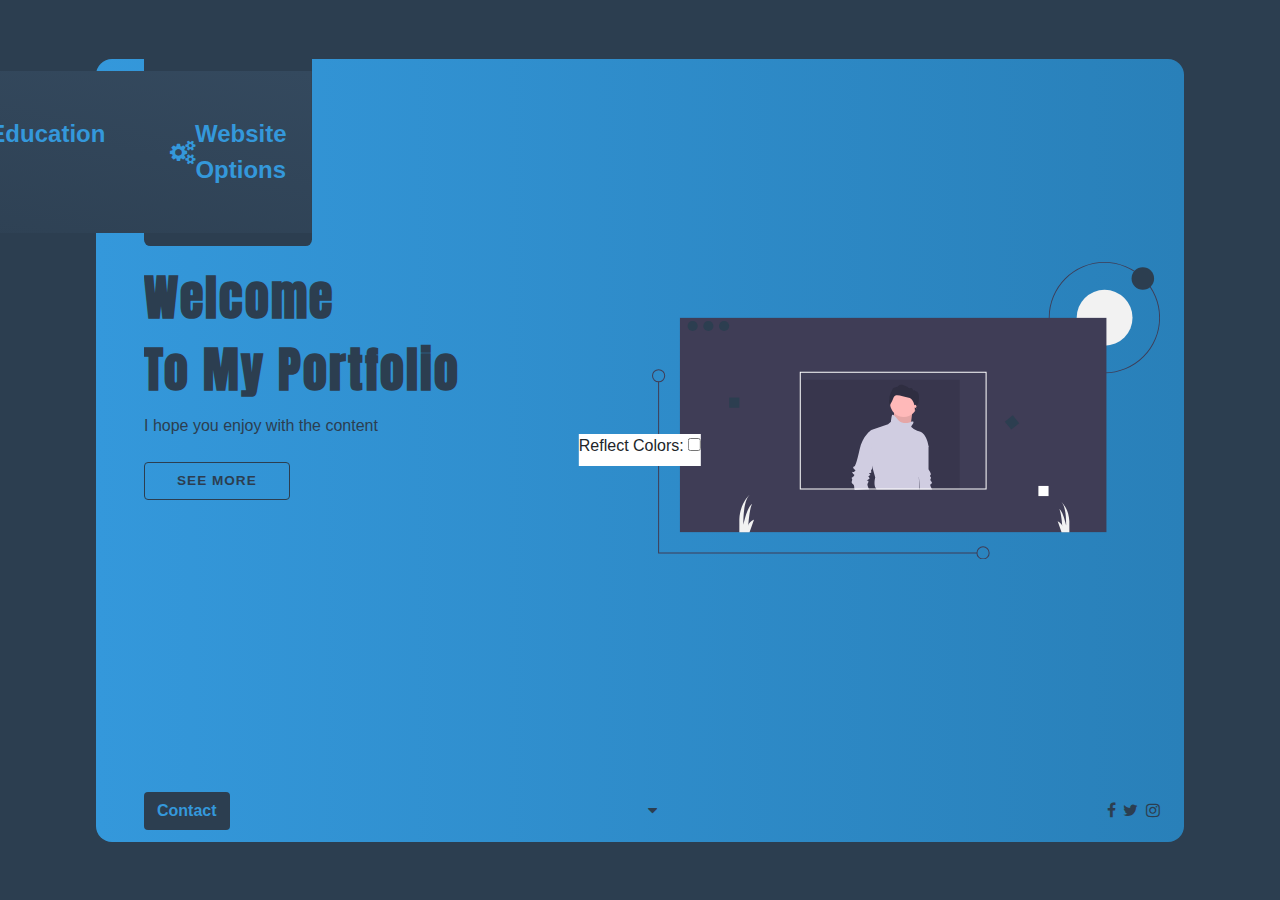
<file: index.html>
<!DOCTYPE html>
<html lang="en">
    <head>
        <meta charset="UTF-8" />
        <meta name="viewport" content="width=device-width, initial-scale=1.0" />
        <title>Home</title>
        <link rel="icon" href="./images/favicon.png" />
        <link
            href="https://fonts.googleapis.com/css2?family=Luckiest+Guy&display=swap"
            rel="stylesheet"
        />
        <link
            href="https://fonts.googleapis.com/css2?family=Abril+Fatface&display=swap"
            rel="stylesheet"
        />
        <link
            rel="stylesheet"
            href="https://stackpath.bootstrapcdn.com/font-awesome/4.7.0/css/font-awesome.min.css"
        />
        <link
            href="https://stackpath.bootstrapcdn.com/bootstrap/4.5.0/css/bootstrap.min.css"
            rel="stylesheet"
        />
        <link rel="stylesheet" href="./css/global.css" />
        <link rel="stylesheet" href="./css/index.css" />
    </head>
    <body>
        <div class="wrapper">
            <main class="main">
                <section class="options options--show" style="transform: translate(-50%, -50%);">
                    <div class="options__wrapper">
                        <form>
                            <label for="reflect-colors">Reflect Colors: </label>
                            <input id="reflect-colors" type="checkbox">
                        </form>
                    </div>
                </section>
                <header class="main__header">
                    <div class="header__wrapper">
                        <a href="index.html" class="header__title-wrapper">
                            <span class="header__logo">
                                P
                            </span>
                            <h2 class="header__headline text-center">
                                portfolio
                            </h2>
                        </a>
                        <nav id="nav" class="header__nav nav">
                            <ul
                                class="nav__list d-flex flex-column flex-md-row justify-content-md-end"
                            >
                                <li class="nav__item">
                                    <a class="nav__link" href="index.html">
                                        <i class="fa fa-home"></i>
                                        <span>Home</span>
                                    </a>
                                </li>
                                <li class="nav__item">
                                    <a
                                        class="nav__link"
                                        href="./html/about.html"
                                    >
                                        <i class="fa fa-info-circle"></i
                                        ><span>About us</span></a
                                    >
                                </li>
                                <li class="nav__item">
                                    <a
                                        class="nav__link"
                                        href="./html/skills.html"
                                    >
                                        <i class="fa fa-star"></i>
                                        <span>Skills</span>
                                    </a>
                                </li>
                                <li class="nav__item">
                                    <a
                                        class="nav__link"
                                        href="./html/education.html"
                                        >
                                        <i class="fa fa-graduation-cap"></i><span>Education</span></a></a
                                    >
                                </li>
                                <li class="nav__item">
                                    <a
                                        id="config-btn"
                                        class="nav__link"
                                        href="#"
                                        >
                                        <i class="fa fa-cogs"></i><span>Website Options</span>
                                    </a>
                                </li>
                            </ul>
                        </nav>
                        <button
                            id="nav-toggler"
                            class="header__nav-toggler btn d-md-none"
                        >
                            <i class="nav-toggler__icon fa fa-bars"></i>
                        </button>
                    </div>
                </header>
                <div class="main__content">
                    <section
                        id="landing-section"
                        class="content__section position-relative section-top--active pt-3"
                    >
                        <div class="landing__container">
                            <div
                                class="row no-gutters row-cols-1 row-cols-md-2"
                            >
                                <div
                                    class="landing__section text-center text-md-left"
                                >
                                    <div class="mb-4">
                                        <h1
                                            class="landing__title text-capitalize"
                                        >
                                            Welcome<br />to my portfolio
                                        </h1>
                                        <p class="landing__text">
                                            I hope you enjoy with the content
                                        </p>
                                    </div>
                                    <button class="landing__btn btn">
                                        <span class="btn__text">
                                            See More
                                        </span>
                                    </button>
                                </div>
                                <div class="landing__section d-none d-md-block">
                                    <div class="landing__svg">
                                        <svg
                                            xmlns="http://www.w3.org/2000/svg"
                                            id="portfolio-svg"
                                            data-name="Layer 1"
                                            width="100%"
                                            height="100%"
                                            viewBox="0 0 1168.75 684.51654"
                                            xmlns:xlink="http://www.w3.org/1999/xlink"
                                        >
                                            <title>portfolio_website</title>
                                            <path
                                                d="M1056.375,363.74173a128,128,0,1,1,128-128A128.14509,128.14509,0,0,1,1056.375,363.74173Zm0-254a126,126,0,1,0,126,126A126.1428,126.1428,0,0,0,1056.375,109.74173Z"
                                                transform="translate(-15.625 -107.74173)"
                                                fill="#3f3d56"
                                            ></path>
                                            <circle
                                                cx="1041.17934"
                                                cy="128.36733"
                                                r="64.27294"
                                                fill="#f2f2f2"
                                            ></circle>
                                            <rect
                                                x="64.2437"
                                                y="128.51654"
                                                width="981.17647"
                                                height="492.92437"
                                                fill="#3f3d56"
                                            ></rect>
                                            <rect
                                                x="339.90756"
                                                y="271.02074"
                                                width="367.94118"
                                                height="252.30252"
                                                opacity="0.1"
                                            ></rect>
                                            <circle
                                                cx="1129.14865"
                                                cy="38.0284"
                                                r="25.91651"
                                                fill="#2c3e50"
                                            ></circle>
                                            <circle
                                                cx="93.44538"
                                                cy="147.20561"
                                                r="11.68067"
                                                fill="#2c3e50"
                                            ></circle>
                                            <circle
                                                cx="129.65546"
                                                cy="147.20561"
                                                r="11.68067"
                                                fill="#2c3e50"
                                            ></circle>
                                            <circle
                                                cx="165.86555"
                                                cy="147.20561"
                                                r="11.68067"
                                                fill="#2c3e50"
                                            ></circle>
                                            <rect
                                                x="177.54622"
                                                y="311.90309"
                                                width="23.36134"
                                                height="23.36134"
                                                fill="#2c3e50"
                                            ></rect>
                                            <rect
                                                x="888.89916"
                                                y="515.14679"
                                                width="23.36134"
                                                height="23.36134"
                                                fill="#fff"
                                            ></rect>
                                            <rect
                                                x="832.10399"
                                                y="465.19945"
                                                width="23.36134"
                                                height="23.36134"
                                                transform="translate(-127.75925 529.15786) rotate(-38.97687)"
                                                fill="#2c3e50"
                                            ></rect>
                                            <polygon
                                                points="747.563 670.5 14.017 670.5 14.017 275.693 16.353 275.693 16.353 668.164 747.563 668.164 747.563 670.5"
                                                fill="#3f3d56"
                                            ></polygon>
                                            <path
                                                d="M777.20483,792.25827a15.18488,15.18488,0,1,1,15.18488-15.18487A15.20245,15.20245,0,0,1,777.20483,792.25827Zm0-28.03361a12.84874,12.84874,0,1,0,12.84874,12.84874A12.86328,12.86328,0,0,0,777.20483,764.22466Z"
                                                transform="translate(-15.625 -107.74173)"
                                                fill="#3f3d56"
                                            ></path>
                                            <path
                                                d="M30.80987,384.60281a15.18488,15.18488,0,1,1,15.18488-15.18488A15.20172,15.20172,0,0,1,30.80987,384.60281Zm0-28.03362a12.84874,12.84874,0,1,0,12.84874,12.84874A12.86328,12.86328,0,0,0,30.80987,356.56919Z"
                                                transform="translate(-15.625 -107.74173)"
                                                fill="#3f3d56"
                                            ></path>
                                            <path
                                                d="M250.40651,699.981l-10.43083,29.20168H216.53256V699.39693c1.72872-37.36646,22.69554-54.93424,23.34966-55.47151-15.75722,15.1965-14.00512,67.73621-14.00512,67.73621,10.51261-45.55462,19.85714-46.72269,19.85714-46.72269-5.65347,8.4918-8.57364,47.11979-8.74881,49.526C237.68624,706.34694,250.40651,699.981,250.40651,699.981Z"
                                                transform="translate(-15.625 -107.74173)"
                                                fill="#f2f2f2"
                                            ></path>
                                            <path
                                                d="M975.77626,703.95234v25.2303H957.753l-8.84228-24.77473S958.99114,709.454,959.55179,715.89c-.14016-1.98573-2.45291-32.54234-6.93832-39.27042,0,0,7.41727.92275,15.75721,37.05106,0,0,1.37838-41.66494-11.10826-53.7194C957.788,660.38345,974.40964,674.30679,975.77626,703.95234Z"
                                                transform="translate(-15.625 -107.74173)"
                                                fill="#f2f2f2"
                                            ></path>
                                            <path
                                                d="M660.34,631.06H631.93l-.19-2.33-2.07-25.97v-.01l-2.15-27,13.11-55.69,11.14,11.14V584.27s6.55,9.83,5.24,12.45-2.62,2.62-1.31,4.58c1.31,1.97,2.62,3.28,1.31,4.59a4.92,4.92,0,0,0,0,5.9c1.31,1.31,3.93,3.27,1.96,5.24-1.96,1.96-4.58.65-1.96,7.86a23.00135,23.00135,0,0,0,1.8,3.84A25.502,25.502,0,0,0,660.34,631.06Z"
                                                transform="translate(-15.625 -107.74173)"
                                                fill="#d0cde1"
                                            ></path>
                                            <polygon
                                                points="557.189 343.847 553.258 383.159 593.225 389.056 596.173 366.452 599.122 343.847 557.189 343.847"
                                                fill="#ffb9b9"
                                            ></polygon>
                                            <polygon
                                                points="557.189 343.847 553.258 383.159 593.225 389.056 596.173 366.452 599.122 343.847 557.189 343.847"
                                                opacity="0.1"
                                            ></polygon>
                                            <circle
                                                cx="579.13804"
                                                cy="325.17394"
                                                r="31.44965"
                                                fill="#ffb9b9"
                                            ></circle>
                                            <path
                                                d="M515.29,631.06c-.11-.23-.23-.47-.35-.73-.23-.49-.48-1.02-.75-1.6-1.74-3.88-3.87-9.4-2.64-11.05,1.97-2.62,2.62-5.24,1.31-6.55s-5.24,1.31-1.31-1.97c3.93-3.27,5.24-1.31,3.93-5.24s-3.93-1.96-1.31-3.93c2.62-1.96,4.59-1.31,3.28-3.27-1.31-1.97-3.93-1.97-1.31-3.28s4.59,0,3.93-3.28c-.66-3.27-1.31-1.96,0-3.27.34-.34,1.53-3.64,3.12-8.35,4.45-13.31,11.95-37.86,11.95-38.83,0-1.31-10.48-42.58-10.48-42.58l-4.59-2.63s-20.31,13.76-26.86,44.56c-6.56,30.79-11.14,38.66-11.14,38.66s-6.55,1.31-1.97,5.89c4.59,4.59,4.59,3.93.66,6.55s-6.55-2.62-3.93,2.62c2.62,5.25,5.89,3.94,3.27,7.21-2.62,3.28-7.2,3.28-4.58,5.9s-2.62,8.52.65,11.14c3.28,2.62,4.59,3.27,4.59,7.86a24.2678,24.2678,0,0,0,.31,3.84,19.59679,19.59679,0,0,0,.48,2.33c.15.61.3,1.07.4,1.36Z"
                                                transform="translate(-15.625 -107.74173)"
                                                fill="#d0cde1"
                                            ></path>
                                            <polygon
                                                points="499.665 523.318 502.335 523.318 502.475 522.388 499.315 522.588 487.825 523.318 466.325 524.678 499.665 523.318"
                                                fill="#3f3d56"
                                            ></polygon>
                                            <path
                                                d="M529.24,603.27l-5.89-20.31-.16-4.42-3.12-84.04,38.66-13.75L565.28,475.5s1.31-15.07,3.28-16.38c.71-.47,1.85.08,3.36,1.36,2.65,2.25,6.45,6.74,11.05,11.75,7.21,7.86,22.28,6.55,26.86005,3.93a15.46778,15.46778,0,0,1,1.83-.91c3.29-1.36,4.72-.4,4.72-.4,3.28,2.62-4.58,11.14-4.58,11.14s2.62,5.89,19.65,11.79c17.04,5.9,20.32,33.42,20.32,33.42s-20.32,55.03-19.66,58.96c.56,3.37-1.76,10.59-2.44,12.59v.01c-.11.32-.18.51-.18.51l1.49,25.46.14,2.33H532.01a13.47767,13.47767,0,0,0-1.11-2.33c-.11-.18-.23-.37-.35-.56C524.66,618.99,529.24,603.27,529.24,603.27Z"
                                                transform="translate(-15.625 -107.74173)"
                                                fill="#d0cde1"
                                            ></path>
                                            <path
                                                d="M563.09532,436.94441s-3.26589-4.89882-2.00978-10.17448a30.83664,30.83664,0,0,0,.87928-9.16959s2.63783-8.54154,5.27565-13.31475,1.38172-6.783,9.672-8.29032,4.89882-12.30986,26.75511-.62805a6.40974,6.40974,0,0,0,6.65737,2.51222c4.522-.87928,6.15494,5.40126,6.15494,5.40126s3.01466-1.75855,4.14515.75367,9.19122-1.50778,9.19122,15.44968-9.17281,32.10485-9.17281,32.10485.67245-28.52449-14.27524-31.41354-31.02588-11.305-34.91981-.50244A82.35048,82.35048,0,0,1,563.09532,436.94441Z"
                                                transform="translate(-15.625 -107.74173)"
                                                fill="#2f2e41"
                                            ></path>
                                            <ellipse
                                                cx="605.34609"
                                                cy="332.05355"
                                                rx="2.9484"
                                                ry="3.93121"
                                                fill="#ffb9b9"
                                            ></ellipse>
                                            <path
                                                d="M355.53,360.07V631.06H785.38V360.07ZM783.05,628.73H357.87V362.41H783.05Z"
                                                transform="translate(-15.625 -107.74173)"
                                                fill="#fff"
                                            ></path>
                                        </svg>
                                    </div>
                                </div>
                            </div>
                        </div>
                    </section>
                    <section
                        id="features-section"
                        class="content__section features section-bottom--not-active text-center"
                    >
                        <header class="features__header">
                            <h2 class="features__headline">Features</h2>
                        </header>
                        <div class="features__slider">
                            <div id="slider" class="features__wrapper d-flex">
                                <div
                                    class="features__feature last-item-clone slider-items"
                                >
                                    <h3 class="feature__title">Hobbies</h3>
                                    <p class="feature__text">
                                        Gummies cake sweet roll. Marshmallow
                                        soufflé pie wafer cake pastry. Donut
                                        soufflé pie wafer croissant. Cake
                                        cupcake danish halvah oat cake cake
                                        toffee.
                                    </p>
                                </div>
                                <div class="features__feature slider-items">
                                    <h3 class="feature__title">Values</h3>
                                    <p class="feature__text">
                                        Gummies cake sweet roll. Marshmallow
                                        soufflé pie wafer cake pastry. Donut
                                        soufflé pie wafer croissant. Cake
                                        cupcake danish halvah oat cake cake
                                        toffee.
                                    </p>
                                </div>
                                <div class="features__feature slider-items">
                                    <h3 class="feature__title">Goals</h3>
                                    <p class="feature__text">
                                        Gummies cake sweet roll. Marshmallow
                                        soufflé pie wafer cake pastry. Donut
                                        soufflé pie wafer croissant. Cake
                                        cupcake danish halvah oat cake cake
                                        toffee.
                                    </p>
                                </div>
                                <div class="features__feature slider-items">
                                    <h3 class="feature__title">Hobbies</h3>
                                    <p class="feature__text">
                                        Gummies cake sweet roll. Marshmallow
                                        soufflé pie wafer cake pastry. Donut
                                        soufflé pie wafer croissant. Cake
                                        cupcake danish halvah oat cake cake
                                        toffee.
                                    </p>
                                </div>
                                <div
                                    class="features__feature first-item-clone slider-items"
                                >
                                    <h3 class="feature__title">Values</h3>
                                    <p class="feature__text">
                                        Gummies cake sweet roll. Marshmallow
                                        soufflé pie wafer cake pastry. Donut
                                        soufflé pie wafer croissant. Cake
                                        cupcake danish halvah oat cake cake
                                        toffee.
                                    </p>
                                </div>
                            </div>
                            <footer
                                class="slider__controler position-relative d-flex align-items-center justify-content-between"
                            >
                                <button id="prev" class="btn">
                                    <i class="fa fa-chevron-left"></i>
                                </button>
                                <ul
                                    id="paginations-container"
                                    class="d-flex position-center"
                                ></ul>
                                <button id="next" class="btn">
                                    <i class="fa fa-chevron-right"></i>
                                </button>
                            </footer>
                        </div>
                    </section>
                </div>
                <footer
                    class="main__footer position-relative d-flex align-items-center justify-content-between"
                >
                    <div class="footer__contact position-relative">
                        <div id="contact-overllay" class="contact__overllay">
                            <div class="overllay__container">
                                <div class="contact__form-wrapper">
                                    <form class="contact__form">
                                        <label for="name">name</label>
                                        <input id="name" type="name" />
                                        <br />
                                        <label for="email">email</label>
                                        <input id="email" type="email" />
                                        <br />
                                        <label for="message">message</label>
                                        <textarea
                                            id="message"
                                            cols="30"
                                            rows="10"
                                        ></textarea>
                                    </form>
                                </div>
                            </div>
                        </div>
                        <button
                            id="contact__open-btn"
                            class="contact__open-btn btn contact__btn--active"
                        >
                            Contact
                        </button>
                        <button
                            id="contact__close-btn"
                            class="contact__close-btn btn"
                        >
                            Back
                        </button>
                    </div>
                    <button
                        id="active-section-toggler"
                        class="active-section-toggler btn position-center"
                        data-active="#landing-section"
                        data-not-active="#features-section"
                    >
                        <i class="fa fa-caret-down"></i>
                    </button>
                    <div class="social-media">
                        <a href="https://www.facebook.com"
                            ><i class="fa fa-facebook social-media__icon"></i
                        ></a>
                        <a href="https://www.twitter.com"
                            ><i class="fa fa-twitter social-media__icon"></i
                        ></a>
                        <a href="https://www.instagram.com"
                            ><i class="fa fa-instagram social-media__icon"></i
                        ></a>
                    </div>
                </footer>
            </main>
            <div class="body__overllay"></div>
        </div>
        <script src="./js/index.js"></script>
    </body>
</html>
</file>
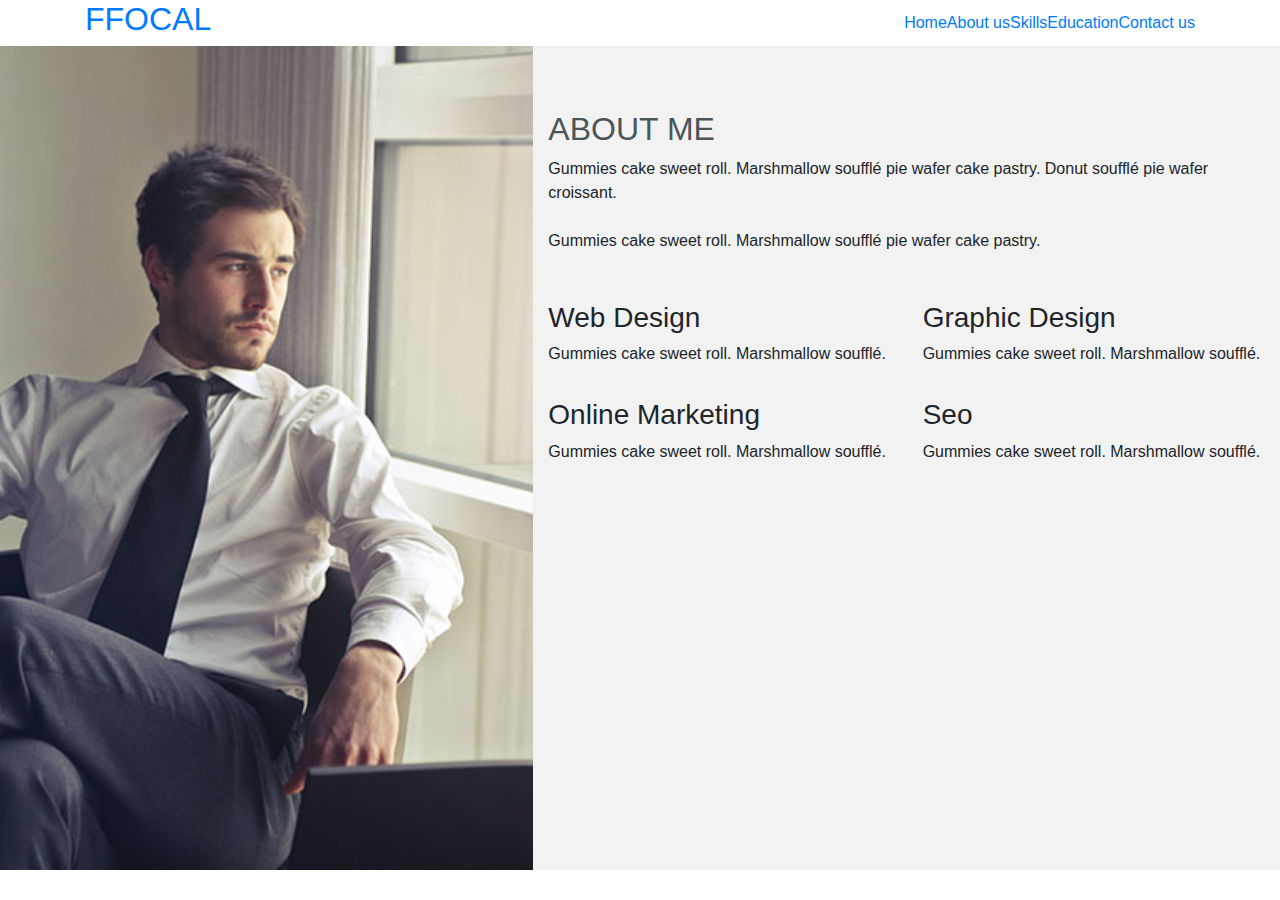
<file: html/about.html>
<!DOCTYPE html>
<html lang="en">
    <head>
        <meta charset="UTF-8" />
        <meta name="viewport" content="width=device-width, initial-scale=1.0" />
        <title>About</title>
        <link rel="icon" href="../images/favicon.png" />
        <link
            href="https://stackpath.bootstrapcdn.com/bootstrap/4.5.0/css/bootstrap.min.css"
            rel="stylesheet"
        />
        <link rel="stylesheet" href="../css/global.css" />
        <link rel="stylesheet" href="../css/about.css" />
    </head>
    <body>
        <nav class="main-nav">
            <div class="container">
                <div class="row align-items-center">
                    <h2 class="nav-title col-4">
                        <a href="../index.html">FFO<span>CAL</span></a>
                    </h2>
                    <ul
                        class="nav-list col-8 list-unstyled d-flex justify-content-end"
                    >
                        <li><a href="../index.html">Home</a></li>
                        <li><a href="about.html">About us</a></li>
                        <li><a href="skills.html">Skills</a></li>
                        <li><a href="education.html">Education</a></li>
                        <li><a href="contact.html">Contact us</a></li>
                    </ul>
                </div>
            </div>
        </nav>
        <section class="about">
            <div class="row no-gutters h-100">
                <div class="about-image bg-img col-5 h-100"></div>
                <div class="about-content col-7">
                    <div class="container">
                        <div>
                            <h2>about me</h2>
                            <p>
                                Gummies cake sweet roll. Marshmallow soufflé pie
                                wafer cake pastry. Donut soufflé pie wafer
                                croissant.
                            </p>
                            <p>
                                Gummies cake sweet roll. Marshmallow soufflé pie
                                wafer cake pastry.
                            </p>
                        </div>
                        <div class="about-grid">
                            <div class="about-item">
                                <h3>Web design</h3>
                                <p>
                                    Gummies cake sweet roll. Marshmallow
                                    soufflé.
                                </p>
                            </div>
                            <div class="about-item">
                                <h3>graphic design</h3>
                                <p>
                                    Gummies cake sweet roll. Marshmallow
                                    soufflé.
                                </p>
                            </div>
                            <div class="about-item">
                                <h3>online marketing</h3>
                                <p>
                                    Gummies cake sweet roll. Marshmallow
                                    soufflé.
                                </p>
                            </div>
                            <div class="about-item">
                                <h3>seo</h3>
                                <p>
                                    Gummies cake sweet roll. Marshmallow
                                    soufflé.
                                </p>
                            </div>
                        </div>
                    </div>
                </div>
            </div>
        </section>
    </body>
</html>
</file>
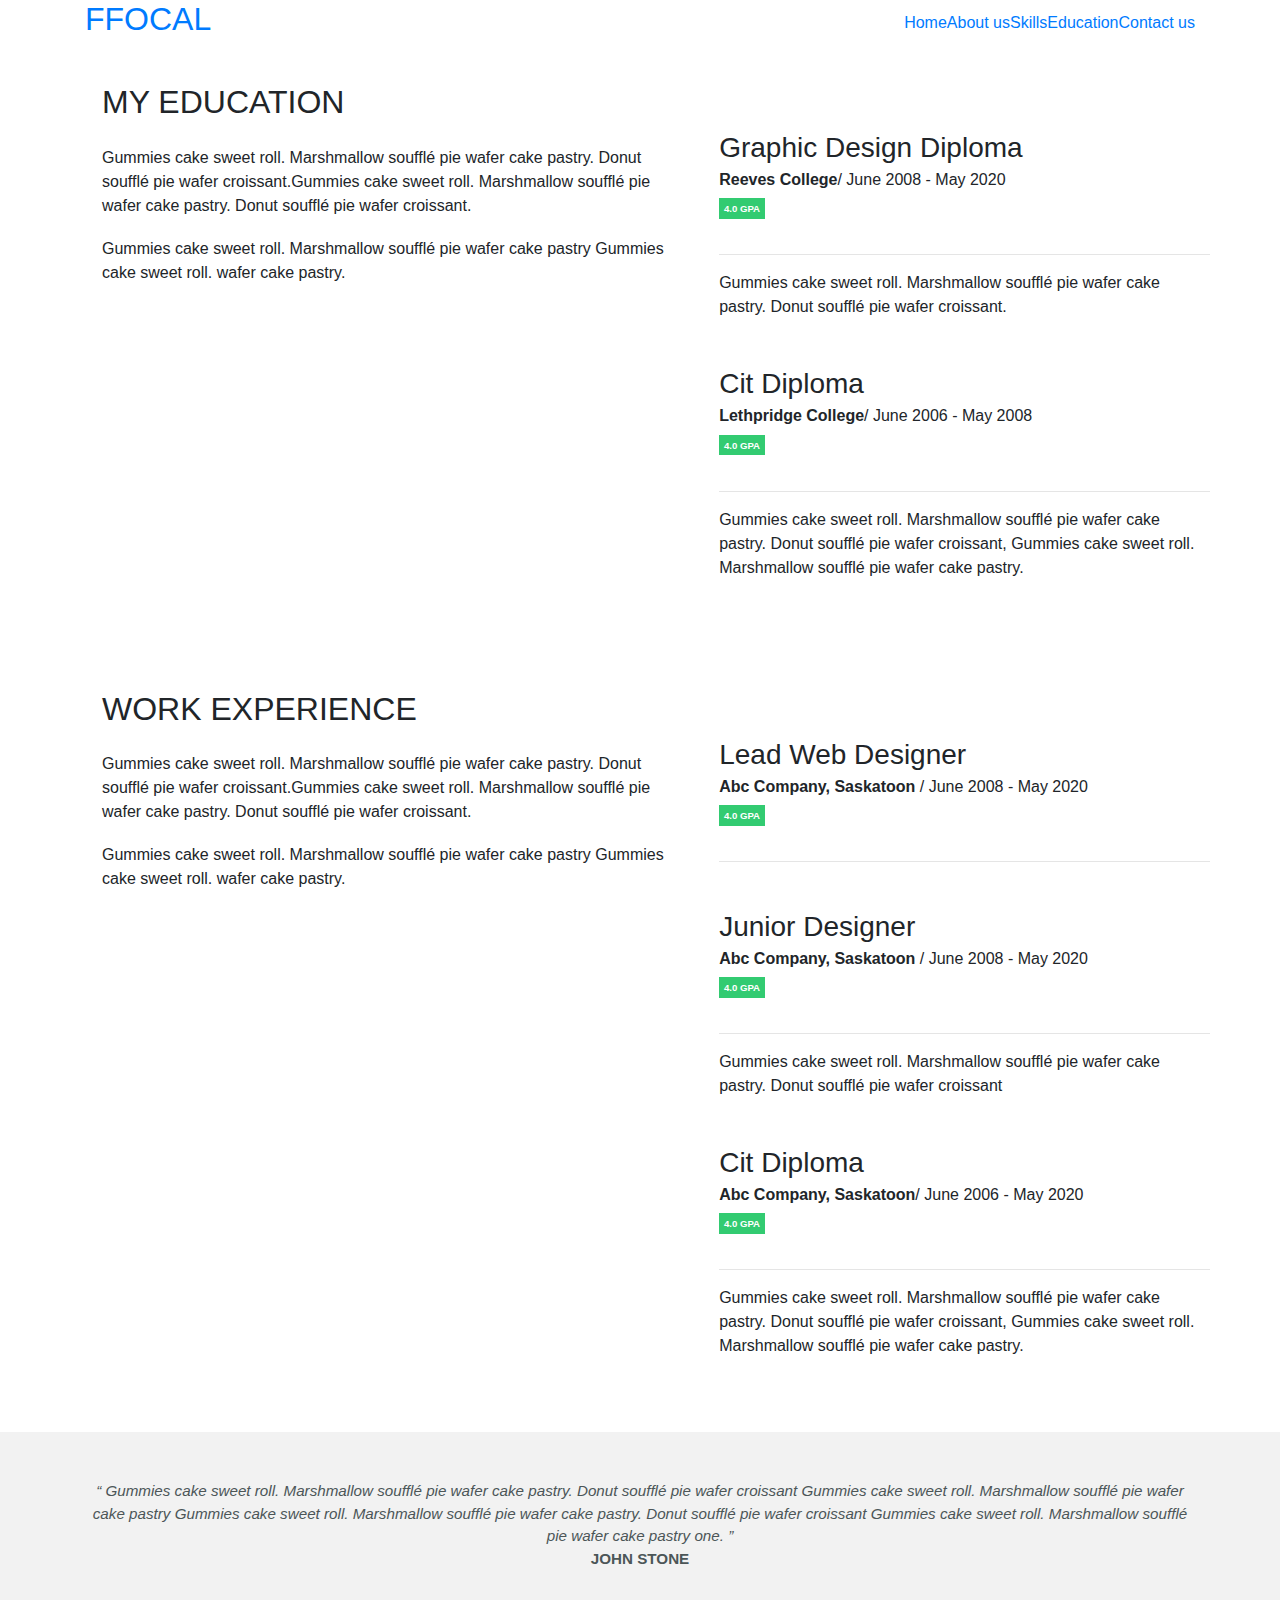
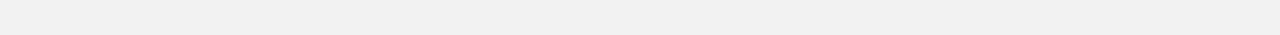
<file: html/education.html>
<!DOCTYPE html>
<html lang="en">
    <head>
        <meta charset="UTF-8" />
        <meta name="viewport" content="width=device-width, initial-scale=1.0" />
        <title>Education</title>
        <link rel="icon" href="../images/favicon.png" />
        <link
            href="https://stackpath.bootstrapcdn.com/bootstrap/4.5.0/css/bootstrap.min.css"
            rel="stylesheet"
        />
        <link rel="stylesheet" href="../css/global.css" />
        <link rel="stylesheet" href="../css/education.css" />
    </head>
    <body>
        <nav class="main-nav">
            <div class="container">
                <div class="row align-items-center">
                    <h2 class="nav-title col-4">
                        <a href="../index.html">FFO<span>CAL</span></a>
                    </h2>
                    <ul
                        class="nav-list col-8 list-unstyled d-flex justify-content-end"
                    >
                        <li><a href="../index.html">Home</a></li>
                        <li><a href="about.html">About us</a></li>
                        <li><a href="skills.html">Skills</a></li>
                        <li><a href="education.html">Education</a></li>
                        <li><a href="contact.html">Contact us</a></li>
                    </ul>
                </div>
            </div>
        </nav>
        <section class="testemonials" id="testemonials">
            <div class="container">
                <div>
                    <h2>my education</h2>
                    <p>
                        Gummies cake sweet roll. Marshmallow soufflé pie wafer
                        cake pastry. Donut soufflé pie wafer croissant.Gummies
                        cake sweet roll. Marshmallow soufflé pie wafer cake
                        pastry. Donut soufflé pie wafer croissant.
                    </p>
                    <p>
                        Gummies cake sweet roll. Marshmallow soufflé pie wafer
                        cake pastry Gummies cake sweet roll. wafer cake pastry.
                    </p>
                </div>
                <div>
                    <div>
                        <h3>graphic design diploma</h3>
                        <p><span>reeves college</span>/ June 2008 - May 2020</p>
                        <span>4.0 gpa</span>
                    </div>
                    <hr />
                    <div>
                        <p>
                            Gummies cake sweet roll. Marshmallow soufflé pie
                            wafer cake pastry. Donut soufflé pie wafer
                            croissant.
                        </p>
                        <h3>cit diploma</h3>
                        <p>
                            <span>Lethpridge college</span>/ June 2006 - May
                            2008
                        </p>
                        <span>4.0 gpa</span>
                    </div>
                    <hr />
                    <div>
                        <p>
                            Gummies cake sweet roll. Marshmallow soufflé pie
                            wafer cake pastry. Donut soufflé pie wafer
                            croissant, Gummies cake sweet roll. Marshmallow
                            soufflé pie wafer cake pastry.
                        </p>
                    </div>
                </div>
            </div>
        </section>
        <section class="experience" id="experience">
            <div class="container">
                <div>
                    <h2>work experience</h2>
                    <p>
                        Gummies cake sweet roll. Marshmallow soufflé pie wafer
                        cake pastry. Donut soufflé pie wafer croissant.Gummies
                        cake sweet roll. Marshmallow soufflé pie wafer cake
                        pastry. Donut soufflé pie wafer croissant.
                    </p>
                    <p>
                        Gummies cake sweet roll. Marshmallow soufflé pie wafer
                        cake pastry Gummies cake sweet roll. wafer cake pastry.
                    </p>
                </div>
                <div>
                    <div>
                        <h3>lead web designer</h3>
                        <p>
                            <span>abc company, saskatoon</span> / June 2008 -
                            May 2020
                        </p>
                        <span>4.0 gpa</span>
                    </div>
                    <hr />
                    <div>
                        <h3>junior designer</h3>
                        <p>
                            <span>abc company, saskatoon</span> / June 2008 -
                            May 2020
                        </p>
                        <span>4.0 gpa</span>
                    </div>
                    <hr />
                    <div>
                        <p>
                            Gummies cake sweet roll. Marshmallow soufflé pie
                            wafer cake pastry. Donut soufflé pie wafer croissant
                        </p>
                        <h3>cit diploma</h3>
                        <p>
                            <span>abc company, saskatoon</span>/ June 2006 - May
                            2020
                        </p>
                        <span>4.0 gpa</span>
                    </div>
                    <hr />
                    <div>
                        <p>
                            Gummies cake sweet roll. Marshmallow soufflé pie
                            wafer cake pastry. Donut soufflé pie wafer
                            croissant, Gummies cake sweet roll. Marshmallow
                            soufflé pie wafer cake pastry.
                        </p>
                    </div>
                </div>
            </div>
        </section>
        <section class="quote">
            <div class="container">
                <div>
                    <q>
                        Gummies cake sweet roll. Marshmallow soufflé pie wafer
                        cake pastry. Donut soufflé pie wafer croissant Gummies
                        cake sweet roll. Marshmallow soufflé pie wafer cake
                        pastry Gummies cake sweet roll. Marshmallow soufflé pie
                        wafer cake pastry. Donut soufflé pie wafer croissant
                        Gummies cake sweet roll. Marshmallow soufflé pie wafer
                        cake pastry one.
                    </q>
                </div>
                <p>john stone</p>
            </div>
        </section>
    </body>
</html>
</file>
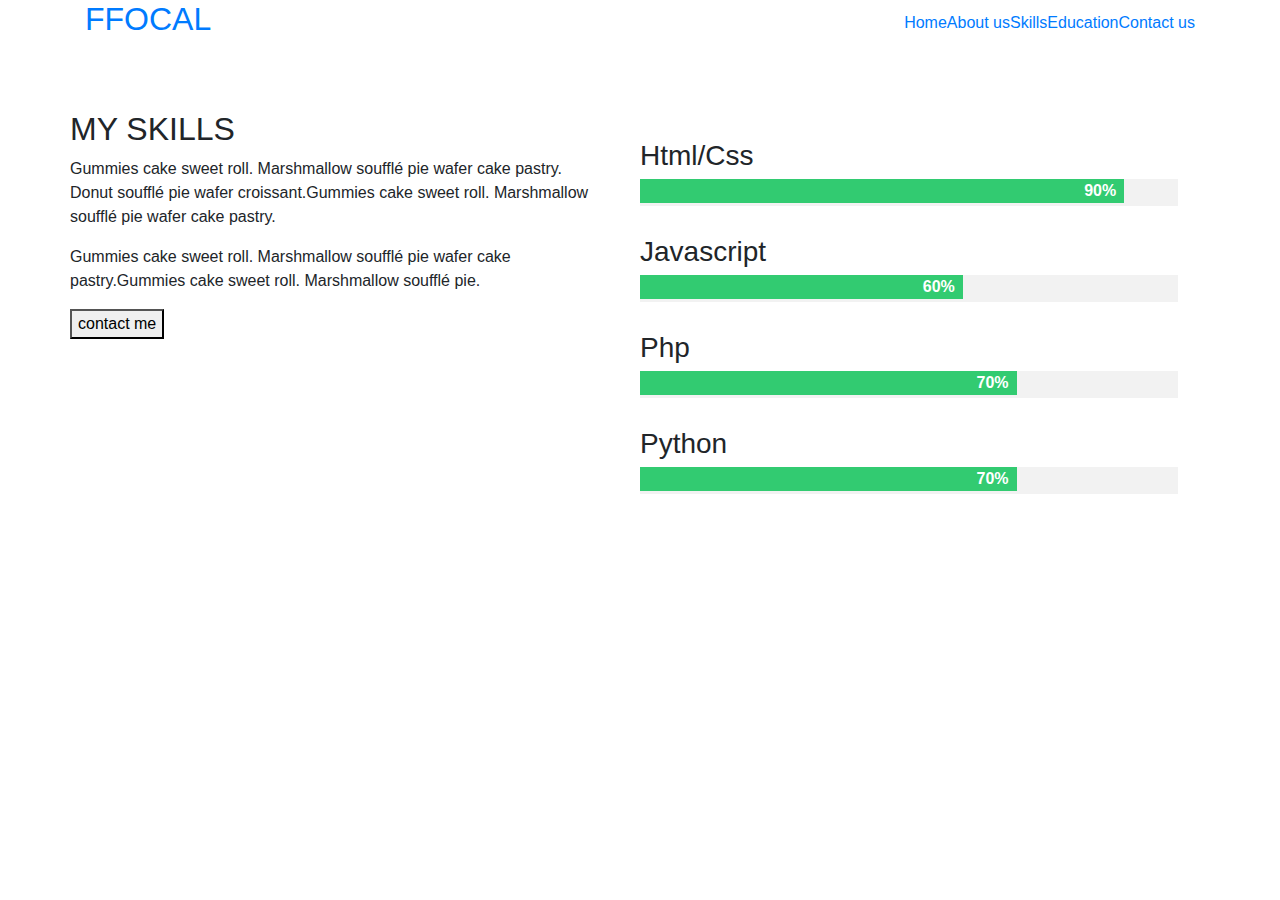
<file: html/skills.html>
<!DOCTYPE html>
<html lang="en">
    <head>
        <meta charset="UTF-8" />
        <meta name="viewport" content="width=device-width, initial-scale=1.0" />
        <title>skills</title>
        <link rel="icon" href="../images/favicon.png" />
        <link
            href="https://stackpath.bootstrapcdn.com/bootstrap/4.5.0/css/bootstrap.min.css"
            rel="stylesheet"
        />
        <link rel="stylesheet" href="../css/global.css" />
        <link rel="stylesheet" href="../css/skills.css" />
    </head>
    <body>
        <nav class="main-nav">
            <div class="container">
                <div class="row align-items-center">
                    <h2 class="nav-title col-4">
                        <a href="../index.html">FFO<span>CAL</span></a>
                    </h2>
                    <ul
                        class="nav-list col-8 list-unstyled d-flex justify-content-end"
                    >
                        <li><a href="../index.html">Home</a></li>
                        <li><a href="about.html">About us</a></li>
                        <li><a href="skills.html">Skills</a></li>
                        <li><a href="education.html">Education</a></li>
                        <li><a href="contact.html">Contact us</a></li>
                    </ul>
                </div>
            </div>
        </nav>
        <section class="skills" id="skills">
            <div class="container">
                <div>
                    <h2>my skills</h2>
                    <p>
                        Gummies cake sweet roll. Marshmallow soufflé pie wafer
                        cake pastry. Donut soufflé pie wafer croissant.Gummies
                        cake sweet roll. Marshmallow soufflé pie wafer cake
                        pastry.
                    </p>
                    <p>
                        Gummies cake sweet roll. Marshmallow soufflé pie wafer
                        cake pastry.Gummies cake sweet roll. Marshmallow soufflé
                        pie.
                    </p>
                    <button>contact me</button>
                </div>
                <div>
                    <h3>html/css</h3>
                    <div class="chart">
                        <span style="width: 90%;">90%</span>
                    </div>
                    <h3>javascript</h3>
                    <div class="chart">
                        <span style="width: 60%;">60%</span>
                    </div>
                    <h3>php</h3>
                    <div class="chart">
                        <span style="width: 70%;">70%</span>
                    </div>
                    <h3>python</h3>
                    <div class="chart">
                        <span style="width: 70%;">70%</span>
                    </div>
                </div>
            </div>
        </section>
    </body>
</html>
</file>
<file: css/global.css>
:root {
    --pr-one-focus: #2c3e50aa;
    --pr-one-light: #34495e;
    --pr-one-dark: #2c3e50;
    --pr-two-hover: #3498db88;
    --pr-two-light: #3498db;
    --pr-two-dark: #2980b9;

    --speed: .3s;

    /*  Copyed from bootstrap  */
    --white: #fff;
}

a:hover {
    text-decoration: none;
}

ul {
    margin-bottom: 0;
    padding: 0;
    list-style: none;
}

/*
 * Bootstrap reset
 */
.btn:hover {
    color: var(--white);
}

.btn:focus {
    box-shadow: none;
}

/*
 * Helper Classes
 */
.section {
    padding: 2rem 0;
}

.btn-green {
    border: 1.2px solid var(--pr-color);
    padding: 0.7rem 1.2rem;
    color: var(--pr-color);
    font-weight: 600;
    text-transform: uppercase;
    transition: all var(--speed);
}

.btn-green:hover {
    background-color: var(--pr-color);
    color: var(--white);
}

.bg-img {
    background-position: center center;
    background-repeat: no-repeat;
    background-size: cover;
}

.position-center {
    position: absolute;
    top: 50%;
    left: 50%;
    transform: translate(-50%, -50%);
}

.position-y-center {
    position: absolute;
    top: 50%;
    transform: translateY(-50%);
}

/*
 * Main nav
 */
.wrapper {
    height: 100vh;
    width: 100vw;
    min-width: 375px;
    overflow: hidden;
    display: flex;
    justify-content: center;
    align-items: center;
    background-color: var(--pr-one-dark);
}

.main {
    height: 100%;
    width: 100%;
    border-radius: 0;
    background-image: linear-gradient(to right, var(--pr-two-light), var(--pr-two-dark));
    padding: 0 1.5rem;
    display: grid;
    grid-template-columns: 1fr;
    grid-template-rows: auto 1fr auto;
}

@media (min-width: 768px) {
    .main {
        height: 87%;
        width: 85%;
        border-radius: 1rem;
        padding: 0 3rem;
    }
}

.options {
    position: absolute;
    top: 50%;
    left: 50%;
    z-index: 200;
    transform: translateX(-200vw);
    opacity: 0;
    transition: opacity calc(var(--speed) * 2);
}

.options--show {
    opacity: 1;
}

.options__wrapper {
    background: white;
}

.body__overllay {
    position: absolute;
    top: 0;
    left: 0;
    width: 0;
    height: 0;
    z-index: 101;
    opacity: 0;
    background-color: #000a;
    transition: opacity var(--speed);
}

.overllay--active {
    width: 100vw;
    height: 100vh;
    opacity: 1;
}
</file>
<file: css/index.css>
@import url(./header.css);
@import url('https://fonts.googleapis.com/css2?family=Anton&display=swap');

.main__content {
  overflow: hidden;
}

.content__section {
  padding: 1rem 0;
  height: 100%;
  transition: all calc(var(--speed) * 2);
}

.section-top--active {
  transform: translateY(0%);
}

.section-top--not-active,
.section-bottom--active {
  transform: translateY(-100%);
}

.section-bottom--not-active {
  transform: translateY(0%);
}

.landing__title {
  font-size: min(13vw, 3rem);
  font-weight: 900;
  line-height: 1.5;
  font-family: 'Anton', sans-serif;
  letter-spacing: 2px;
}

.landing__title,
.landing__text {
  color: var(--pr-one-dark);
}

.landing__btn {
  border: 1px solid var(--pr-one-dark);
  text-transform: uppercase;
  font-size: .85rem;
  font-weight: 600;
  letter-spacing: 1px;
  padding: .5rem 2rem;
  position: relative;
  overflow: hidden;
}

.landing__btn:active::before {
  height: 200%;
  width: 200%;
}

.landing__btn:active span {
  color: var(--pr-two-dark);
}

.landing__btn::before {
  content: "";
  position: absolute;
  left: -50%;
  bottom: -50%;
  z-index: -1;
  border-radius: 50%;
  height: 0;
  width: 0;
  background-color: var(--pr-one-dark);
  transition: all var(--speed);
}

.landing__btn span {
  color: var(--pr-one-dark);
  transition: color calc(var(--speed) * 2);
}

.features__header {
  margin-bottom: 1.5rem;
}

.features__headline {
  color: var(--pr-one-dark);
  font-size: 2.5rem;
  font-family: 'Anton', sans-serif;
  letter-spacing: 1px;
}

.features__slider {
  padding: 1rem;
  background-color: var(--pr-one-dark);
  color: var(--pr-two-light);
}

.features__wrapper {
  transform: translateX(-100%);
}

.features__feature {
  padding: 2rem 1rem;
  flex: 0 0 100%;
  max-width: 100%;
}

.slider__controler button {
  color: var(--pr-two-light);
}

.slider__controler button:active {
  box-shadow: 0 0 .2rem var(--pr-two-light);
}

.slider__controler button:focus {
  color: var(--pr-two-light);
  box-shadow: 0 0 .2rem var(--pr-two-light);
}

.pagination_item {
  width: 10px;
  height: 10px;
  border-radius: 50%;
  border: 1px solid var(--pr-two-light);
  margin: .2rem;
}

.pagination_item--active {
  background-color: var(--pr-two-light);
}

.main__footer {
  padding: .7rem 0;
}

.active-section-toggler {
  padding: .3rem 1.5rem;
  color: var(--pr-one-dark);
  transition: color var(--speed), background-color var(--speed);
}

.active-section-toggler:focus {
  color: var(--pr-one-dark);
}

.active-section-toggler:active {
  color: var(--pr-two-light);
  background-color: var(--pr-one-focus);
}

.contact__open-btn,
.contact__close-btn {
  font-weight: 600;
  color: var(--pr-two-light);
  background-color: var(--pr-one-dark);
  transition: color var(--speed), background-color var(--speed);
  opacity: 0;
  transition: opacity var(--speed);
}

.contact__open-btn:active {
  color: var(--pr-one-dark);
  background-color: var(--pr-two-light);
}

.contact__close-btn {
  position: absolute;
  top: 50%;
  left: 50%;
  z-index: 51;
  color: var(--pr-one-dark);
  background-color: var(--pr-two-light);
  transform: translate(-50%, -50%);
}

.contact__btn--active {
  opacity: 1;
}

.contact__overllay {
  position: absolute;
  top: 50%;
  left: 50%;
  z-index: -1;
  width: 30px;
  height: 30px;
  overflow: hidden;
  background-color: var(--pr-one-dark);
  opacity: .5;
  border-radius: 50%;
  transform: translate(-50%, -50%);
}

.contact__overllay--expanded {
  z-index: 50;
  animation: expand 1s forwards;
}

@keyframes expand {
  from {
    width: 100%;
    height: 100%;
    opacity: .5;
    border-radius: 50%;
    transform: translate(-50%, -50%);
  }

  to {
    transform: translate(-5rem, -100vh);
    width: 150vw;
    height: 150vh;
    border-radius: 0;
    opacity: 1;
  }
}

.overllay__container {
  position: absolute;
  top: 0;
  left: 0;
  height: 100vh;
  width: 100vw;
  display: flex;
  justify-content: center;
  align-items: center;
}

.contact__form-wrapper {
  opacity: 0;
}

.contact__form-wrapper--show {
  animation: show 1s .8s forwards;
}

@keyframes show {
  from {
    opacity: 0;
  }

  to {
    opacity: 1;
  }
}

.social-media__icon {
  color: var(--pr-one-dark);
  transition: color var(--speed);
  margin-left: .2rem;
}

.social-media a::hover,
.social-media .social-media__icon::hover {
  color: var(--pr-one-dark);
}

.social-media a i::hover {
  color: var(--white);
}
</file>
<file: css/about.css>
.about {
    background-color: #f2f2f2;
    height: calc(100vh - 76.38px);
}

.about-image {
    background-image: url(../images/entrepreneur-1.jpg);
}

.about-content {
    padding: 4rem 0 4rem 5rem;
}

.about-content h2 {
    color: #4c5658;
    text-transform: uppercase;
    margin-top: 0;
}

.about-content p {
    margin: 0 0 1.5rem;
}

.about-grid {
    display: grid;
    grid-template-columns: 1fr 1fr;
    grid-template-rows: 1fr 1fr;
    grid-gap: 2rem;
    margin-top: 3rem;
}

.about-grid div p {
    margin: 0;
}

.about-grid div h3 {
    margin: 0 0 0.5rem;
    text-transform: capitalize;
}
</file>
<file: css/education.css>
.testemonials .container,
.experience .container {
    display: flex;
    flex-direction: row;
    align-items: unset;
    justify-content: unset;
    padding: 3rem 0;
    gap: 2rem;
}

.testemonials .container h2,
.experience .container h2 {
    margin-bottom: 1.5rem;
    text-transform: uppercase;
}

.testemonials .container p,
.experience .container p {
    margin-bottom: 1.2rem;
}

.testemonials .container:last-child,
.experience .container:last-child {
    padding: 2.3rem 0 1rem 2rem;
}

.testemonials .container:last-child h3,
.experience .container:last-child h3 {
    margin-bottom: 0.2rem;
    margin-top: 3rem;
    text-transform: capitalize;
}

.testemonials .container:last-child h3+p,
.experience .container:last-child h3+p {
    text-transform: capitalize;
    margin: 0 0 0.2rem;
}

.testemonials .container:last-child h3+p span,
.experience .container:last-child h3+p span {
    font-weight: bold;
}

.testemonials .container:last-child div,
.experience .container:last-child div {
    padding-bottom: 1.2rem;
}

p~span {
    background-color: #32cb71;
    color: #fff;
    text-transform: uppercase;
    font-size: 0.6em;
    font-weight: bold;
    padding: 0.3rem 0.3rem 0.3rem;
}

.quote {
    text-align: center;
    background-color: #f2f2f2;
    color: #4c5658;
    font-style: italic;
    padding: 3rem 0;
    font-size: 0.95em;
}

.quote p {
    font-weight: bold;
    font-style: normal;
    text-transform: uppercase;
    color: #4c5658;
}
</file>
<file: css/skills.css>
.skills .container {
    display: flex;
    flex-direction: row;
    align-items: unset;
    justify-content: unset;
    padding: 4rem 2rem 4rem 0;
    gap: 2rem;
}

.skills .container div {
    flex: 1;
}

.skills .container div h2 {
    margin-top: 0;
    text-transform: uppercase;
}

.skills .container div h3 {
    margin-top: 1.8rem;
    margin-bottom: 0.4rem;
    text-transform: capitalize;
}

.skills .container div .chart {
    height: 1.7rem;
    width: 100%;
    background-color: #f2f2f2;
}

.skills .container div .chart span {
    display: flex;
    flex-direction: row;
    align-items: center;
    justify-content: end;
    background-color: #32cb71;
    font-weight: 600;
    color: #fff;
    padding-right: 0.5rem;
}
</file>
